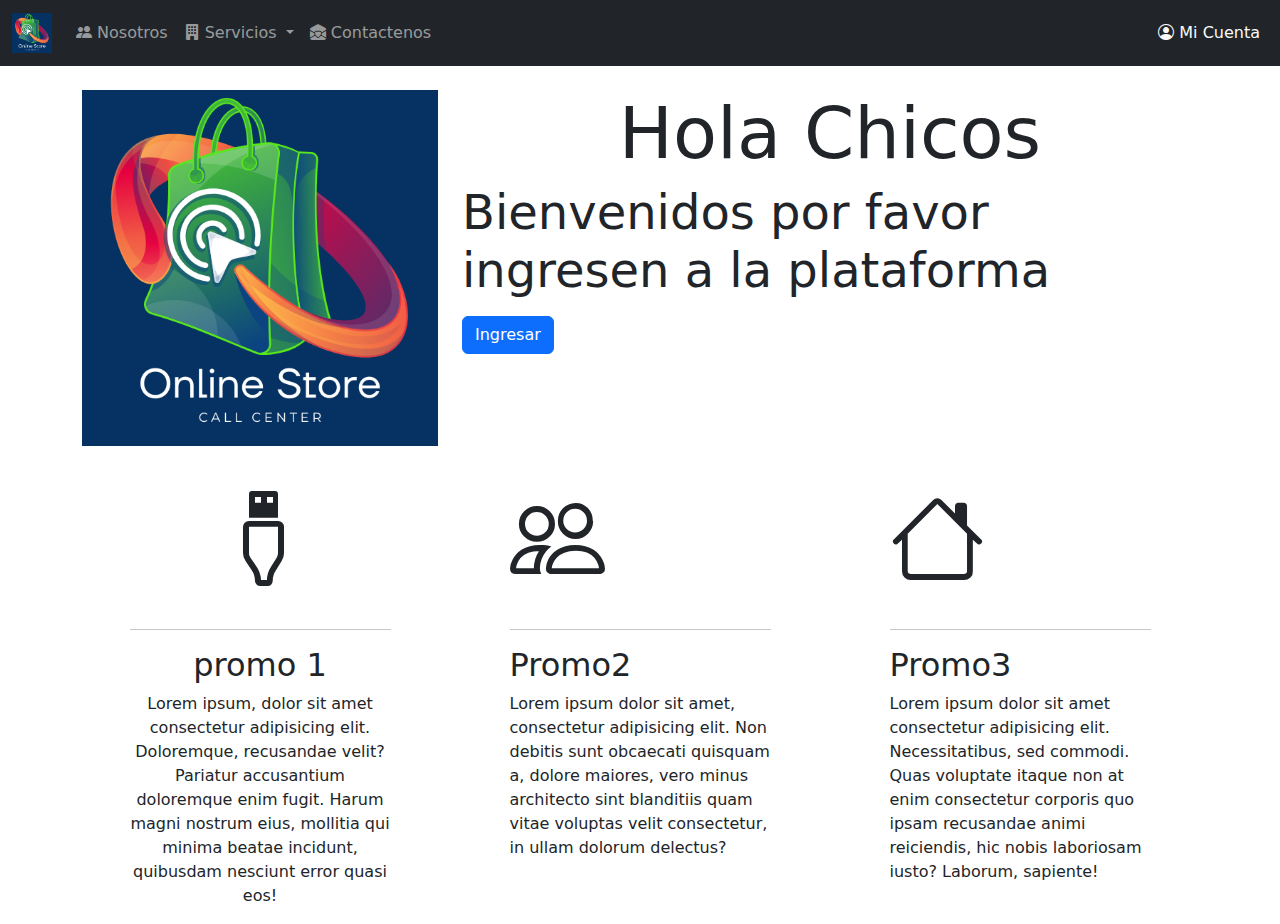
<file: responsive/index.html>
<!DOCTYPE html>
<html lang="en">

<head>
    <meta charset="UTF-8">
    <meta name="viewport" content="width=device-width, initial-scale=1.0">
    <title>Responsivo</title>
    <link rel="shortcut icon" href="./public/media/img/logo.png" type="image/x-icon">
    <link rel="stylesheet" href="https://cdn.jsdelivr.net/npm/bootstrap-icons@1.11.3/font/bootstrap-icons.min.css">
    <link href="https://cdn.jsdelivr.net/npm/bootstrap@5.3.3/dist/css/bootstrap.min.css" rel="stylesheet"
        integrity="sha384-QWTKZyjpPEjISv5WaRU9OFeRpok6YctnYmDr5pNlyT2bRjXh0JMhjY6hW+ALEwIH" crossorigin="anonymous">
</head>

<body>
    <!-- Menu -->
    <header>
        <nav class="navbar navbar-expand-lg bg-body-primary bg-dark" data-bs-theme="dark">
            <div class="container-fluid">
                <a class="navbar-brand" href="index.html">
                    <img src="./public/media/img/logo.png" class="img-fluid" alt="Logo de la empresa" width="40">
                </a>
                <button class="navbar-toggler" type="button" data-bs-toggle="collapse"
                    data-bs-target="#navbarSupportedContent" aria-controls="navbarSupportedContent"
                    aria-expanded="false" aria-label="Toggle navigation">
                    <span class="navbar-toggler-icon"></span>
                </button>
                <div class="collapse navbar-collapse" id="navbarSupportedContent">
                    <ul class="navbar-nav me-auto mb-2 mb-lg-0">
                        <li class="nav-item">
                            <a class="nav-link" href="#"><i class="bi bi-people-fill">
                                </i>Nosotros</a>
                        </li>
                        <li class="nav-item dropdown">
                            <a class="nav-link dropdown-toggle" href="#" role="button" data-bs-toggle="dropdown"
                                aria-expanded="false">
                                <i class="bi bi-building-fill"></i> Servicios
                            </a>
                            <ul class="dropdown-menu">
                                <li><a class="dropdown-item" href="#"><i class="bi bi-search"></i>Cafeteria</a></li>
                                <li><a class="dropdown-item" href="#"><i class="bi bi-search"></i>Recolección de
                                        basuras</a></li>
                                <li>
                                    <hr class="dropdown-divider">
                                </li>
                                <li><a class="dropdown-item" href="#"><i class="bi bi-search"></i>Uñas y Pies</a></li>
                            </ul>
                        </li>
                        <li class="nav-item">
                            <a class="nav-link" href="contacto.html"><i class="bi bi-envelope-open-heart-fill">
                                </i> Contactenos</a>
                        </li>
                    </ul>
                    <ul class="d-flex navbar-nav">
                        <li class="nav-item">
                            <a class="nav-link text-light" href="login.html"><i class="bi bi-person-circle"></i> Mi
                                Cuenta</a>
                        </li>
                    </ul>
                </div>
            </div>

        </nav>
        <header>
            <main>
                <!-- jumbotrom -->
                <section class="container py-4">
                    <div class="row">
                        <div class="col-md-4">
                            <div class="img-fluid">
                                <img src="./public/media/img/logo.png" class=col-md-12 alt="">

                            </div>

                        </div>
                        <div class="col-md-8">
                            <h1 class="display-2 text-center"> Hola Chicos</h1>
                            <p class="display-5">Bienvenidos por favor
                                ingresen a la plataforma</p>
                            <button class="btn btn-primary" type="submit" name="ingresar">Ingresar</button>
                        </div>
                    </div>

                </section>
                <!-- promo -->
                <section class="container">
                    <div class="row justify-content-around">
                        <div class="col-md-3 text text-center">
                            <i class="bi bi-usb-plug" style="font-size: 95px;"></i>
                            <hr>
                            <h2 class="">promo 1</h2>
                            <p class="">Lorem ipsum, dolor sit amet consectetur adipisicing elit. Doloremque, recusandae
                                velit? Pariatur accusantium doloremque enim fugit. Harum magni nostrum eius, mollitia
                                qui minima beatae incidunt, quibusdam nesciunt error quasi eos!</p>
                        </div>
                        <div class="col-md-3">
                            <i class="bi bi-people" style="font-size: 95px;"></i>
                            <hr>
                            <h2 class="">Promo2</h2>
                            <p class=""">Lorem ipsum dolor sit amet, consectetur adipisicing elit. Non debitis sunt obcaecati quisquam a, dolore maiores, vero minus architecto sint blanditiis quam vitae voluptas velit consectetur, in ullam dolorum delectus?</p>
                                </div>
                                <div class=" col-md-3">
                                <i class="bi bi-house" style="font-size: 95px;"></i>
                                <hr>
                            <h2 class="">Promo3</h2>
                            <p class="">Lorem ipsum dolor sit amet consectetur adipisicing elit. Necessitatibus, sed
                                commodi. Quas voluptate itaque non at enim consectetur corporis quo ipsam recusandae
                                animi reiciendis, hic nobis laboriosam iusto? Laborum, sapiente!</p>
                        </div>
                    </div>
                </section>
            </main>

            <script src="https://cdn.jsdelivr.net/npm/bootstrap@5.3.3/dist/js/bootstrap.bundle.min.js"
            integrity="sha384-YvpcrYf0tY3lHB60NNkmXc5s9fDVZLESaAA55NDzOxhy9GkcIdslK1eN7N6jIeHz"
            crossorigin="anonymous"></script>
</body>

</html>
</file>
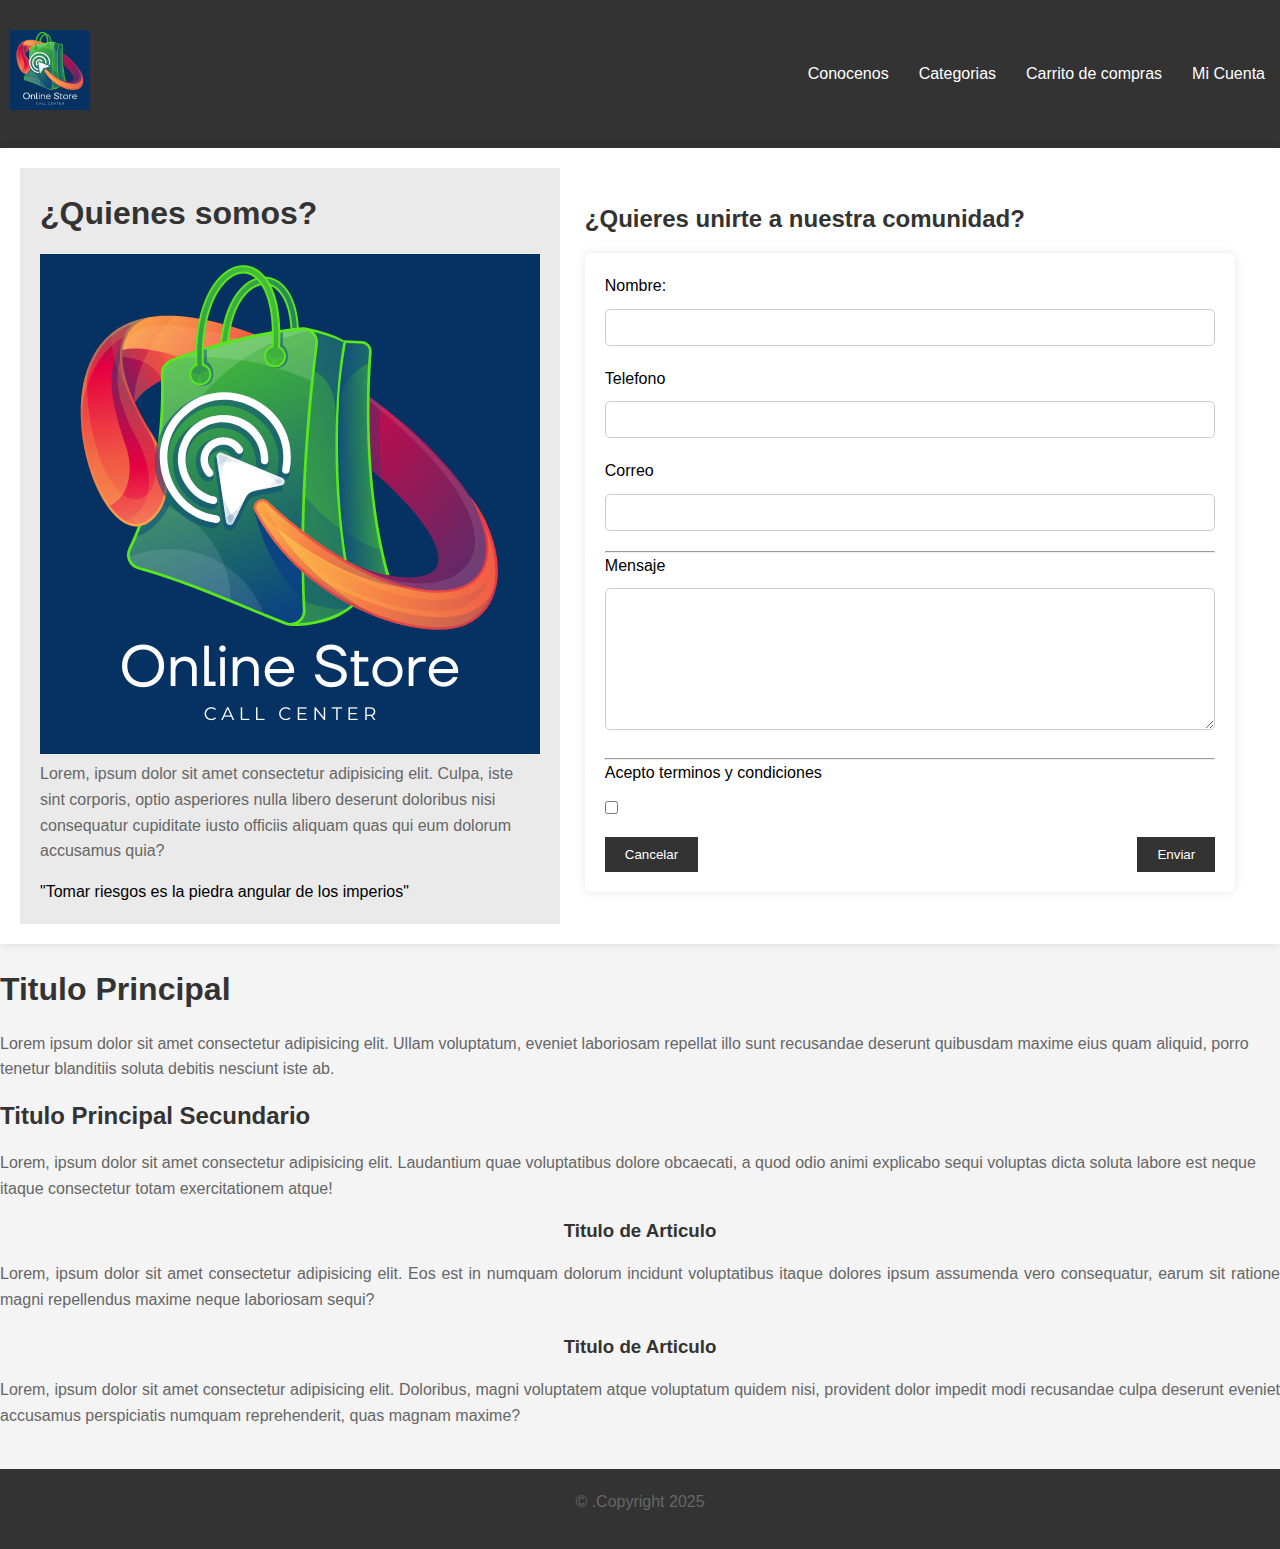
<file: Taller HTML Mision 1/taller1/index.html>
<!DOCTYPE html>
<html lang="en">
<head>
    <meta charset="UTF-8">
    <meta name="viewport" content="width=device-width, initial-scale=1.0">
    <title>Landig psge</title>
    <link rel="stylesheet" href="./public/css/estilo.css">
</head>
<body>
    <header>
        <div class="logo">
            <a href="index.html">
                <img src="./public/media/img/Online Store.png" alt="logo">
            </a>
        </div>
        <nav>
            <ul>
                <li><a href="conocenos.html">Conocenos</a></li>
                <li><a href="#">Categorias</a></li>
                <li><a href="carritocompras.html">Carrito de compras</a></li>
                <li><a href="cuenta.html">Mi Cuenta</a></li>
            </ul>
        </nav>
    </header>
    <section class="contenedor">
        <section class="contenido">
            <aside class="lateral 2">
                <h1>¿Quienes somos?</h1>
                <div class="imagen">
                    <img src="./public/media/img/Online Store.png" alt="logo">
                </div>
                <p>
                    Lorem, ipsum dolor sit amet consectetur adipisicing elit. Culpa, iste sint corporis, optio asperiores nulla libero deserunt doloribus nisi consequatur cupiditate iusto officiis aliquam quas qui eum dolorum accusamus quia?
                </p>
                <blockquote>
                    "Tomar riesgos es la piedra angular de los imperios"
                </blockquote>
            </aside>
            <div class="formulario">
                <h2>¿Quieres unirte a nuestra comunidad?</h2>
                <form action="#" method="post">
                    <label for="nombre">Nombre:</label>
                    <input type="text" name="nombre" id="nombre">
                    <br>
                    <label for="telefono">Telefono</label>
                    <input type="tel" name="telefono" id="telefono">
                    <br>
                    <label for="correo">Correo</label>
                    <input type="email" name="correo" id="correo">
                    <hr>
                    <label for="mensaje">Mensaje</label>
                    <textarea name="mensaje" id="mensaje" rows="8"></textarea>
                    <hr>
                    <label for="terminos">Acepto terminos y condiciones</label>
                    <input type="checkbox" name="terminos" id="terminos">
                    <div class="botones">
                        <button class="cancelar" type="reset">Cancelar</button>
                        <button class="enviar" type="submit">Enviar</button>
                    </div>
                </form>
            </div>
        </section>
    </section>
            <main>
                <h1>Titulo Principal</h1>
                <p>
                    Lorem ipsum dolor sit amet consectetur adipisicing elit. Ullam voluptatum, eveniet laboriosam repellat illo sunt recusandae deserunt quibusdam maxime eius quam aliquid, porro tenetur blanditiis soluta debitis nesciunt iste ab.
                </p>
                <h2>Titulo Principal Secundario</h2>
                <p>
                    Lorem, ipsum dolor sit amet consectetur adipisicing elit. Laudantium quae voluptatibus dolore obcaecati, a quod odio animi explicabo sequi voluptas dicta soluta labore est neque itaque consectetur totam exercitationem atque!
                </p>
                <div class="Articulo">
                    <article>
                        <h3>Titulo de Articulo</h3>
                        <p>
                            Lorem, ipsum dolor sit amet consectetur adipisicing elit. Eos est in numquam dolorum incidunt voluptatibus itaque dolores ipsum assumenda vero consequatur, earum sit ratione magni repellendus maxime neque laboriosam sequi?
                        </p>
                    </article>
                    <article>
                        <h3>Titulo de Articulo</h3>
                        <p>
                            Lorem, ipsum dolor sit amet consectetur adipisicing elit. Doloribus, magni voluptatem atque voluptatum quidem nisi, provident dolor impedit modi recusandae culpa deserunt eveniet accusamus perspiciatis numquam reprehenderit, quas magnam maxime?
                        </p>
                    </article>
                </div>
            </main>
        </section>
    </section>
    <footer>
        <p>&copy; .Copyright 2025</p>
    </footer>
</body>
</html>
</file>
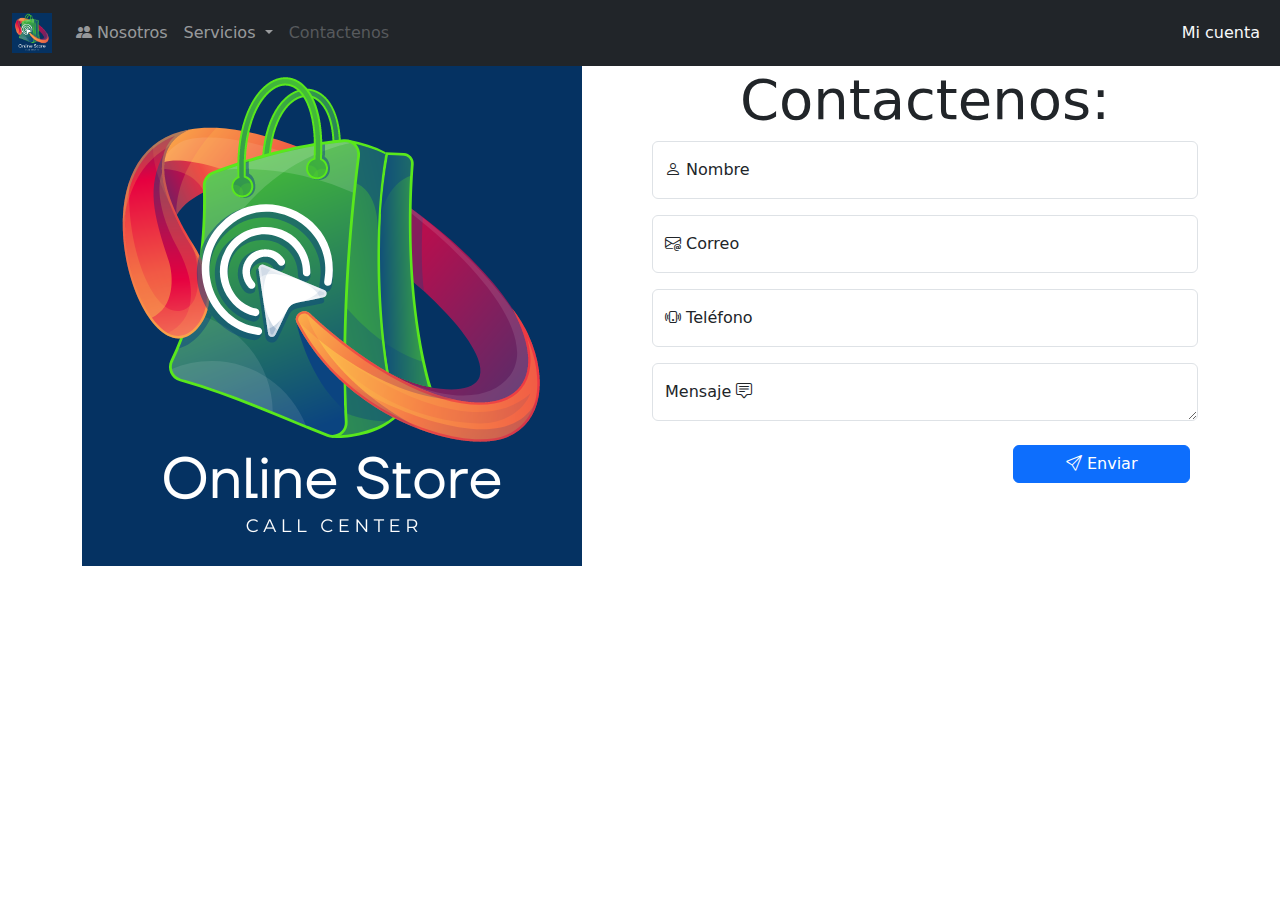
<file: responsive/contacto.html>
<!DOCTYPE html>
<html lang="en">

<head>
    <meta charset="UTF-8">
    <meta name="viewport" content="width=device-width, initial-scale=1.0">
    <title>Responsivos</title>
    <link rel="shortcut icon" href="./public/media/img/logo.png">
    <link rel="stylesheet" href="https://cdn.jsdelivr.net/npm/bootstrap-icons@1.11.3/font/bootstrap-icons.min.css">
    <link href="https://cdn.jsdelivr.net/npm/bootstrap@5.3.3/dist/css/bootstrap.min.css" rel="stylesheet"
        integrity="sha384-QWTKZyjpPEjISv5WaRU9OFeRpok6YctnYmDr5pNlyT2bRjXh0JMhjY6hW+ALEwIH" crossorigin="anonymous">
</head>

<body>
    <!-- Menu -->
    <header>
        <nav class="navbar navbar-expand-lg bg-body-primary bg-dark" data-bs-theme="dark">
            <div class="container-fluid">
                <a class="navbar-brand" href="index.html">
                    <img src="./public/media/img/logo.png" class="img-fluid" alt="Logo de la empresa" width="40">
                </a>
                <button class="navbar-toggler" type="button" data-bs-toggle="collapse"
                    data-bs-target="#navbarSupportedContent" aria-controls="navbarSupportedContent"
                    aria-expanded="false" aria-label="Toggle navigation">
                    <span class="navbar-toggler-icon"></span>
                </button>
                <div class="collapse navbar-collapse" id="navbarSupportedContent">
                    <ul class="navbar-nav me-auto mb-2 mb-lg-0">
                        <li class="nav-item">
                            <a class="nav-link" href="#"><i class="bi bi-people-fill">
                                </i>Nosotros</a>
                        </li>
                        <li class="nav-item dropdown">
                            <a class="nav-link dropdown-toggle" href="#" role="button" data-bs-toggle="dropdown"
                                aria-expanded="false">
                                Servicios
                            </a>
                            <ul class="dropdown-menu">
                                <li><a class="dropdown-item" href="#"><i class="bi bi-search"></i>Cafeteria</a></li>
                                <li><a class="dropdown-item" href="#"><i class="bi bi-search"></i>Recolección de
                                        basuras</a></li>
                                <li>
                                    <hr class="dropdown-divider">
                                </li>
                                <li><a class="dropdown-item" href="#"><i class="bi bi-search"></i>Uñas y Pies</a></li>

                            </ul>
                        </li>
                        <li class="nav-item">
                            <a class="nav-link disabled" aria-disabled="true">Contactenos</a>
                        </li>
                    </ul>

                    <ul class="de-flex navbar-nav">
                        <li class=" nav-item">
                            <a class="nav-link text-light" href="#">Mi cuenta</a>
                        </li>
                    </ul>
                </div>
            </div>
        </nav>
    </header>
    <main>
        <section class="container">
            <div class="row">
                <div class="col">
                    <div class="img-fluid">
                        <img src="./public/media/img/logo.png" alt="imagen corporativa" class="col-2-12">
                    </div>
                </div>

                <div class="col">
                    <h1 class="display-4 text-center">Contactenos:</h1>
                    <form action="" name="contacto" method="post">
                        <div class="form-floating mb-3">
                            <input type="text" class="form-control" id="nombre" placeholder="name@example.com">
                            <label for="nombre"> <i class="bi bi-person"> </i>Nombre</label>
                        </div>
                        <div class="form-floating mb-3">
                            <input type="email" class="form-control" id="correo" placeholder="Password">
                            <label for="correo"> <i class="bi bi-envelope-at"> </i>Correo</label>
                        </div>
                        <div class="form-floating mb-3">
                            <input type="password" class="form-control" id="telefono" placeholder="Password">
                            <label for="telefono"> <i class="bi bi-phone-vibrate"> </i>Teléfono</label>
                        </div>

                        <div class="form-floating">
                            <textarea class="form-control" placeholder="Escriba su mensaje"
                                id="floatingTextarea"></textarea>
                            <label for="floatingTextarea">Mensaje <i class="bi bi-chat-square-text"></i></label>
                        </div>
                        <br>
                        <div class="row justify-content-end mx-2">
                            <buttom class="btn btn-primary col-4"><i class="bi bi-send"> </i>Enviar</buttom>
                        </div>

                </div>
                </form>
            </div>
            </div>
        </section>
    </main>

    <script src="https://cdn.jsdelivr.net/npm/bootstrap@5.3.3/dist/js/bootstrap.bundle.min.js"
        integrity="sha384-YvpcrYf0tY3lHB60NNkmXc5s9fDVZLESaAA55NDzOxhy9GkcIdslK1eN7N6jIeHz"
        crossorigin="anonymous"></script>
</body>

</html>
</file>
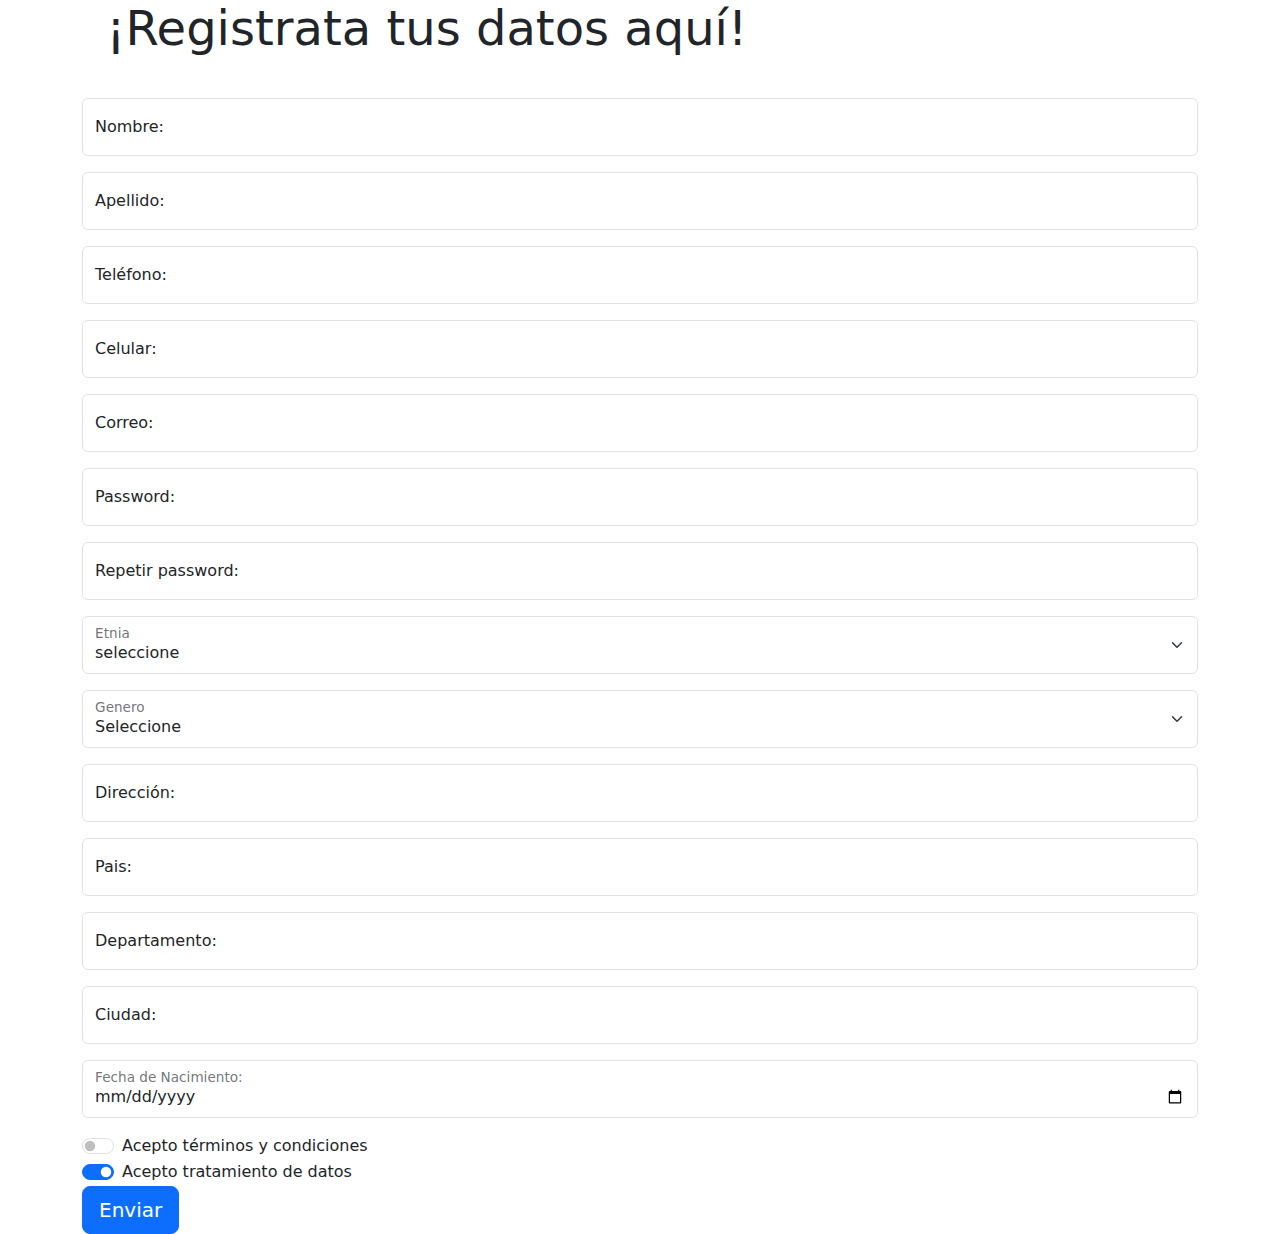
<file: responsive/formulario.html>
<!DOCTYPE html>
<html lang="en">
<head>
    <meta charset="UTF-8">
    <meta name="viewport" content="width=device-width, initial-scale=1.0">
    <title>Fomulario</title>
    <link rel="shortcut icon" href="./public/media/img/logo.png">
    <link rel="stylesheet" href="https://cdn.jsdelivr.net/npm/bootstrap-icons@1.11.3/font/bootstrap-icons.min.css">
    <link href="https://cdn.jsdelivr.net/npm/bootstrap@5.3.3/dist/css/bootstrap.min.css" rel="stylesheet"
        integrity="sha384-QWTKZyjpPEjISv5WaRU9OFeRpok6YctnYmDr5pNlyT2bRjXh0JMhjY6hW+ALEwIH" crossorigin="anonymous">

</head>
<body>
    <!-- Menu -->
    <header>
    
        <div class="col-md-8">
        <h1 class="display-5 text-center">¡Registrata tus datos aquí!</h1>
        
            <div class="container-fluid">
                <a class="navbar-brand" href="login.html">
                </a>
            
            <button class="navbar-toggler" type="button" data-bs-toggle="collapse"
                data-bs-target="#navbarSupportedContent" aria-controls="navbarSupportedContent"
                aria-expanded="false" aria-label="Toggle navigation">
                <span class="navbar-toggler-icon"></span>
            </button>
            <div class="collapse navbar-collapse" id="navbarSupportedContent">
                <ul class="navbar-nav me-auto mb-2 mb-lg-0">
                    <li class="nav-item">
                        <a class="nav-link" href="#"><i class="bi bi-people-fill">
                            </i>Nosotros</a>
                    </li>
                    <li class="nav-item dropdown">
                        <a class="nav-link dropdown-toggle" href="#" role="button" data-bs-toggle="dropdown"
                            aria-expanded="false">
                            Servicios
                        </a>
                        <ul class="dropdown-menu">
                            <li><a class="dropdown-item" href="#"><i class="bi bi-search"></i>Cafeteria</a></li>
                            <li><a class="dropdown-item" href="#"><i class="bi bi-search"></i>Recolección de
                                    basuras</a></li>
                            <li>
                                <hr class="dropdown-divider">
                            </li>
                            <li><a class="dropdown-item" href="#"><i class="bi bi-search"></i>Uñas y Pies</a></li>

                        </ul>
                </li>
                <li class="nav-item">
                    <a class="nav-link disabled" aria-disabled="true">Contactenos</a>
                </li>
            </ul>

            <ul class="de-flex navbar-nav">
                <li class=" nav-item">
                    <a class="nav-link text-light" href="#">Mi cuenta</a>
                </li>
            </ul>
        </div>
    </div>
</nav>
</header>
<main>
    <section class="container">
        <div class="row">
            <div class="col-12">
                <form action="#" method="post">   
                    <h1 class="display-4 text-center"></h1>
                    <div class=" form-floating mb-3">
                        <input type="nombre" class="form-control" id="nombre" placeholder="">
                        <label for="nombre">Nombre:</label>
                    </div>
                    <div class=" form-floating mb-3">
                        <input type="apellido" class="form-control" id="apellido" placeholder="">
                        <label for="apellido">Apellido:</label>
                    </div>
                    <div class=" form-floating mb-3">
                        <input type="tel" class="form-control" id="telefono" placeholder="">
                        <label for="telefono">Teléfono:</label>
                    </div>
                    <div class=" form-floating mb-3">
                        <input type="tel" class="form-control" id="celular" placeholder="">
                        <label for="celular">Celular:</label>
                    </div>
                    <div class=" form-floating mb-3">
                        <input type="email" class="form-control" id="correo" placeholder="">
                        <label for="correo">Correo:</label>
                    </div>
                    <div class=" form-floating mb-3">
                        <input type="password" class="form-control" id="password" placeholder="">
                        <label for="password">Password:</label>
                    </div>
                    <div class=" form-floating mb-3">
                        <input type="password" class="form-control" id="repetir password" placeholder="">
                        <label for="repetir password">Repetir password:</label>
                    </div>
                    <div class=" form-floating mb-3">
                        <select class="form-select" id="etnia" aria-label="Floating label select example">
                            <option selected>seleccione</option>
                            <option value="1">Mestizo</option>
                            <option value="2">Indigena</option>
                            <option value="3">Ninuga de las anteriores</option>
                          </select>
                          <label for="floatingSelect">Etnia</label>
                    </div>
                    <div class=" form-floating mb-3">
                        <select class="form-select" id="Genero" aria-label="Floating label select example">
                            <option selected>Seleccione</option>
                            <option value="1">Femenino</option>
                            <option value="2">Masculino</option>
                        </select>
                        <label for="floatingSelect">Genero</label>
                    </div>
                    <div class=" form-floating mb-3">
                        <input type="text" class="form-control" id="direccion" placeholder="">
                        <label for="direccion">Dirección:</label>
                    </div>
                    <div class=" form-floating mb-3">
                        <input type="text" class="form-control" id="pais" placeholder="">
                        <label for="pais">Pais:</label>
                    </div>
                    <div class=" form-floating mb-3">
                        <input type="text" class="form-control" id="departamento" placeholder="">
                        <label for="departamento">Departamento:</label>
                    </div>
                    <div class=" form-floating mb-3">
                        <input type="text" class="form-control" id="ciudad" placeholder="">
                        <label for="ciudad">Ciudad:</label>
                    </div>
                    <div class=" form-floating mb-3">
                        <input type="date" class="form-control" id="fecha de nacimiento" placeholder="">
                        <label for="fecha de nacimiento">Fecha de Nacimiento:</label>
                    </div>
                                       
                    <div class="form-check form-switch">
                        <input class="form-check-input" type="checkbox" role="switch" id="flexSwitchCheckDefault">
                        <label class="form-check-label" for="flexSwitchCheckDefault">Acepto términos y condiciones</label>
                        </div>
                    <div class="form-check form-switch">
                        <input class="form-check-input" type="checkbox" role="switch" id="flexSwitchCheckChecked" checked>
                        <label class="form-check-label" for="flexSwitchCheckChecked">Acepto tratamiento de datos</label>
                    </div>
                    <button type="button" class="btn btn-primary btn-lg">Enviar</button>
                    

                </form>

            </div>
        </div>
    </section>
</main>    
</body>
</html>
</file>
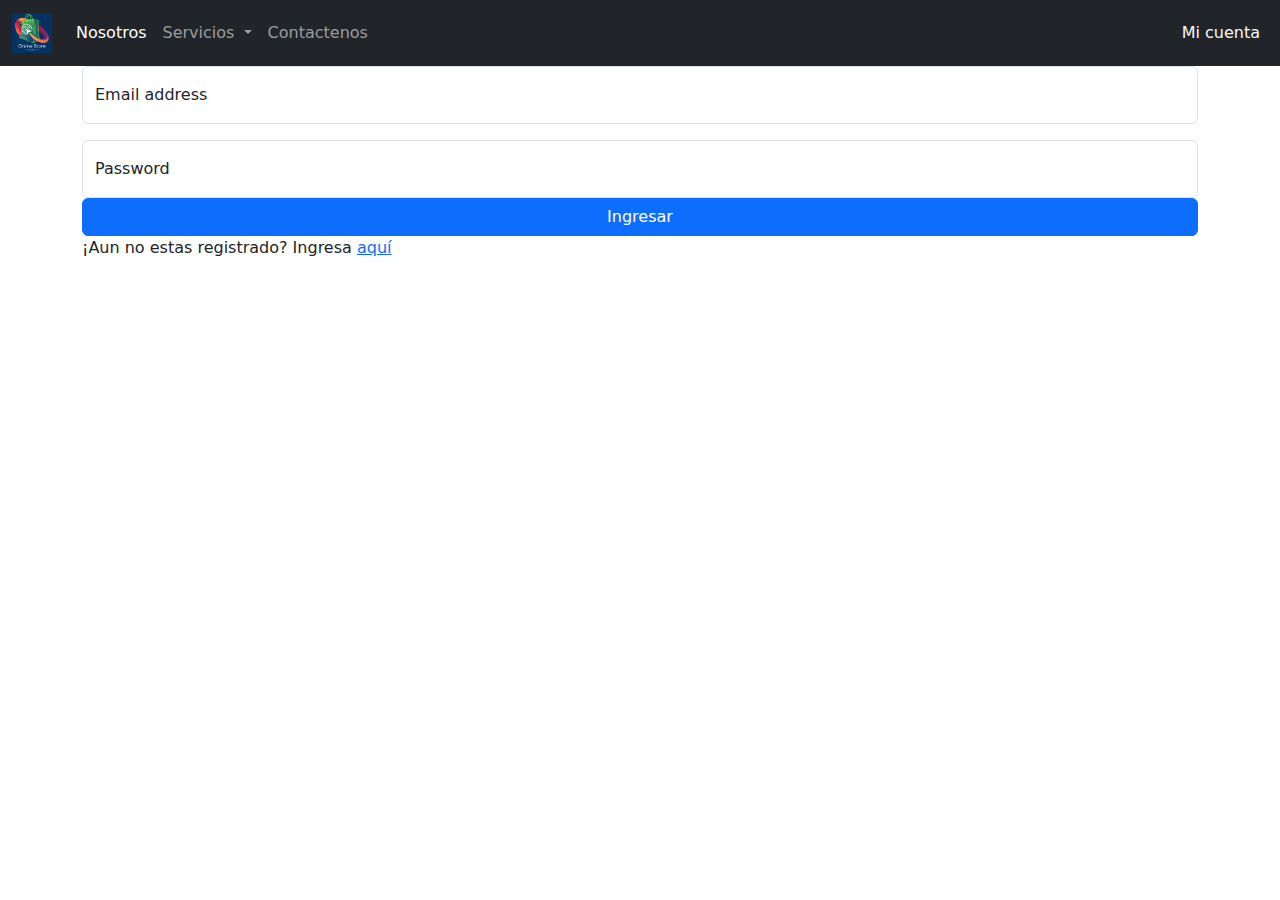
<file: responsive/login.html>
<!DOCTYPE html>
<html lang="en">

<head>
    <meta charset="UTF-8">
    <meta name="viewport" content="width=device-width, initial-scale=1.0">
    <title>Responsivos</title>
    <link rel="shortcut icon" href="./public/media/img/logo.png">
    <link rel="stylesheet" href="https://cdn.jsdelivr.net/npm/bootstrap-icons@1.11.3/font/bootstrap-icons.min.css">
    <link href="https://cdn.jsdelivr.net/npm/bootstrap@5.3.3/dist/css/bootstrap.min.css" rel="stylesheet"
        integrity="sha384-QWTKZyjpPEjISv5WaRU9OFeRpok6YctnYmDr5pNlyT2bRjXh0JMhjY6hW+ALEwIH" crossorigin="anonymous">
</head>

<body>
    <!-- Menu -->
    <header>
        <nav class="navbar navbar-expand-lg bg-body-primary bg-dark" data-bs-theme="dark">
            <div class="container-fluid">
                <a class="navbar-brand" href="index.html">
                    <img src="./public/media/img/logo.png" class="img-fluid" alt="Logo de la empresa" width="40">
                </a>
                <button class="navbar-toggler" type="button" data-bs-toggle="collapse"
                    data-bs-target="#navbarSupportedContent" aria-controls="navbarSupportedContent"
                    aria-expanded="false" aria-label="Toggle navigation">
                    <span class="navbar-toggler-icon"></span>
                </button>
                <div class="collapse navbar-collapse" id="navbarSupportedContent">
                    <ul class="navbar-nav me-auto mb-2 mb-lg-0">
                        <li class="nav-item">
                            <a class="nav-link active" aria-current="page" href="#">Nosotros</a>
                        </li>
                        <li class="nav-item dropdown">
                            <a class="nav-link dropdown-toggle" href="#" role="button" data-bs-toggle="dropdown"
                                aria-expanded="false">
                                Servicios
                            </a>
                            <ul class="dropdown-menu">
                                <li><a class="dropdown-item" href="#"><i class="bi bi-search"></i>Cafeteria</a></li>
                                <li><a class="dropdown-item" href="#"><i class="bi bi-search"></i>Recolección de
                                        basuras</a></li>
                                <li>
                                    <hr class="dropdown-divider">
                                </li>
                                <li><a class="dropdown-item" href="#"><i class="bi bi-search"></i>Uñas y Pies</a></li>

                            </ul>
                        </li>
                        <li class="nav-item">
                            <a class="nav-link" href="#">Contactenos</a>
                        </li>
                    </ul>

                    <ul class="de-flex navbar-nav">
                        <li class=" nav-item">
                            <a class="nav-link text-light" href="#">Mi cuenta</a>
                        </li>
                    </ul>
                </div>
            </div>
        </nav>
        <header>
            <main>
                <section class="container">
                    <div class="row justify-content-center align-items-center">
                        <form action="#" name="login" class"col-5" method="post">
                            <div class="form-floating mb-3">
                                <input type="email" class="form-control" id="floatingInput"
                                    placeholder="name@example.com">
                                <label for="floatingInput">Email address</label>
                            </div>
                            <div class="form-floating">
                                <input type="password" class="form-control" id="floatingPassword"
                                    placeholder="Password">
                                <label for="floatingPassword">Password</label>
                            </div>
                            <buttom class="btn btn-primary col-12">Ingresar</buttom>
                            <span>¡Aun no estas registrado? Ingresa <a href="">aquí</a></span>
                        </form>
                    </div>
                </section>
            </main>

            <script src="https://cdn.jsdelivr.net/npm/bootstrap@5.3.3/dist/js/bootstrap.bundle.min.js"
                integrity="sha384-YvpcrYf0tY3lHB60NNkmXc5s9fDVZLESaAA55NDzOxhy9GkcIdslK1eN7N6jIeHz"
                crossorigin="anonymous"></script>
</body>

</html>
</file>
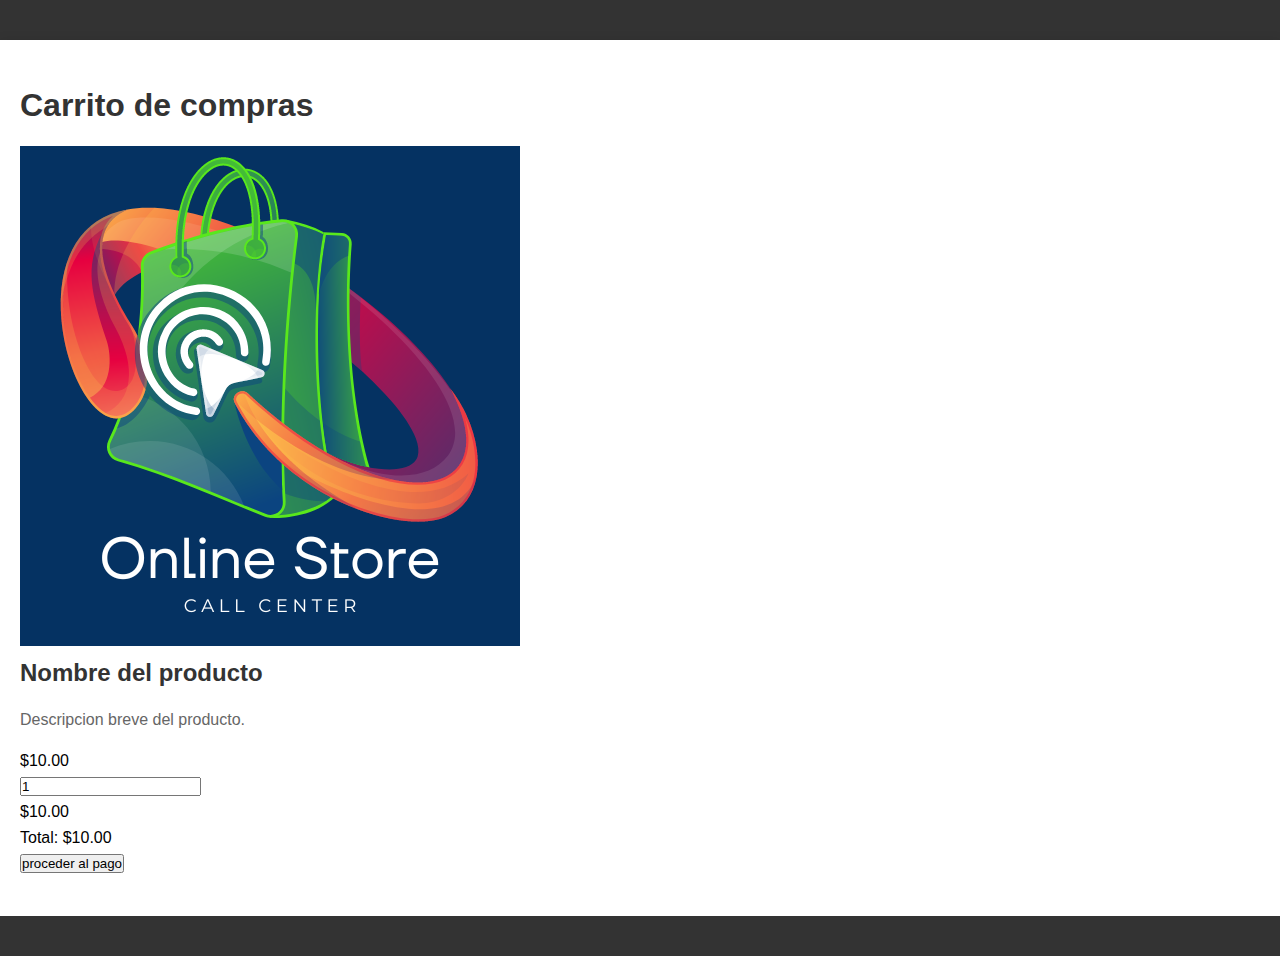
<file: Taller HTML Mision 1/taller1/carritocompras.html>
<!DOCTYPE html>
<html lang="en">
<head>
    <meta charset="UTF-8">
    <meta name="viewport" content="width=device-width, initial-scale=1.0">
    <title>carrito Compras</title>
    <link rel="stylesheet" href="./public/css/estilo.css">
</head>
<body>
    <header>













    </header>
    <section class="contenedor">
        <section class="contenido">
            <main>
                <div class="carrito">
                    <h1>Carrito de compras</h1>
                    <div class="producto">
                        <img src="./public/media/img/Online Store.png" alt="producto">
                        <div class="producto-detalle">
                            <h2>Nombre del producto</h2>
                            <p>Descripcion breve del producto.</p>
                        </div>
                        <div class="producto-precio">$10.00</div>
                        <div class="producto-cantidad">
                            <input type="number" value="1" min="1">
                        </div>
                        <div class="producto Total">$10.00</div>
                    </div>
                    <div class="checkout">
                        <div>Total: $10.00</div>
                        <button>proceder al pago</button>
                    </div>
                </div>
            </main>
        </section>
    </section>
















    </section>
    <footer>

    </footer>
</body>
</html>
</file>
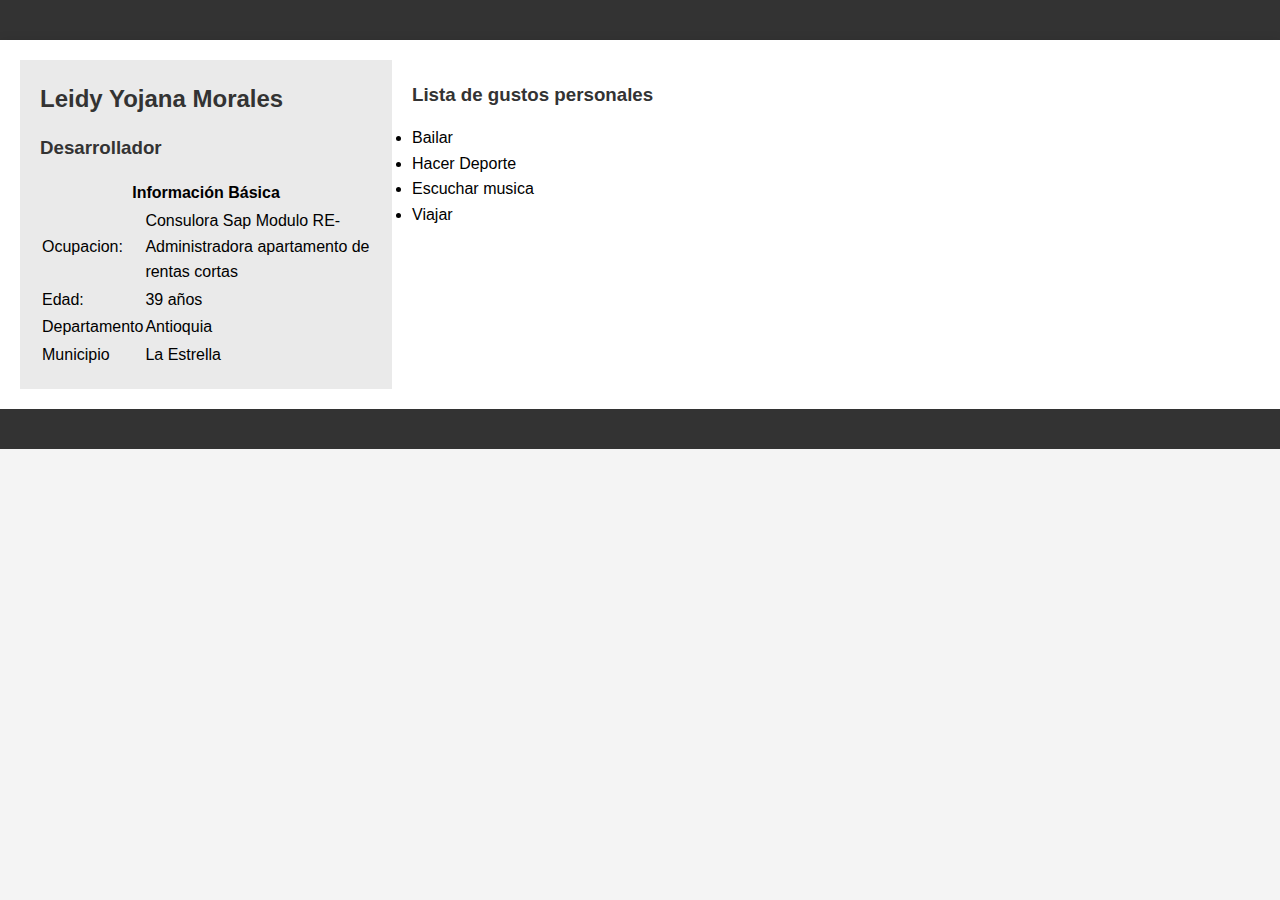
<file: Taller HTML Mision 1/taller1/cuenta.html>
<!DOCTYPE html>
<html lang="en">
<head>
    <meta charset="UTF-8">
    <meta name="viewport" content="width=device-width, initial-scale=1.0">
    <title>Cuenta Personal</title>
    <link rel="stylesheet" href="./public/css/estilo.css">
</head>
<body>
    <header>












        
    </header>
    <section class="contenedor">
        <section class="contenido">
            <aside class="lateral">
                <h2>Leidy Yojana Morales</h2>
                <h3>Desarrollador</h3>
                <table class=""tabla>
                    <thead>
                        <tr>
                            <th colspan="2">
                                Información Básica
                            </th>
                        </tr>
                    </thead>
                <tbody>
                    <tr>
                        <td>Ocupacion:</td>
                        <td>Consulora Sap Modulo RE- Administradora apartamento de rentas cortas</td>
                    </tr>
                    <tr>
                        <td>Edad:</td>
                        <td>39 años</td>
                    </tr>
                    <tr>
                        <td>Departamento</td>
                        <td>Antioquia</td>
                    </tr>
                    <tr>
                        <td>Municipio</td>
                        <td>La Estrella</td>
                    </tr>
                </tbody>
            </table>
            </aside>
            <main class="main">
                <h3>Lista de gustos personales</h3>
                <div class="lista">
                    <li>Bailar</li>
                    <li>Hacer Deporte</li>
                    <li>Escuchar musica</li>
                    <li>Viajar</li>

                </div>

            </main>
        </section>


    </section>
    <footer>
    </footer>
</body>
</html>
</file>
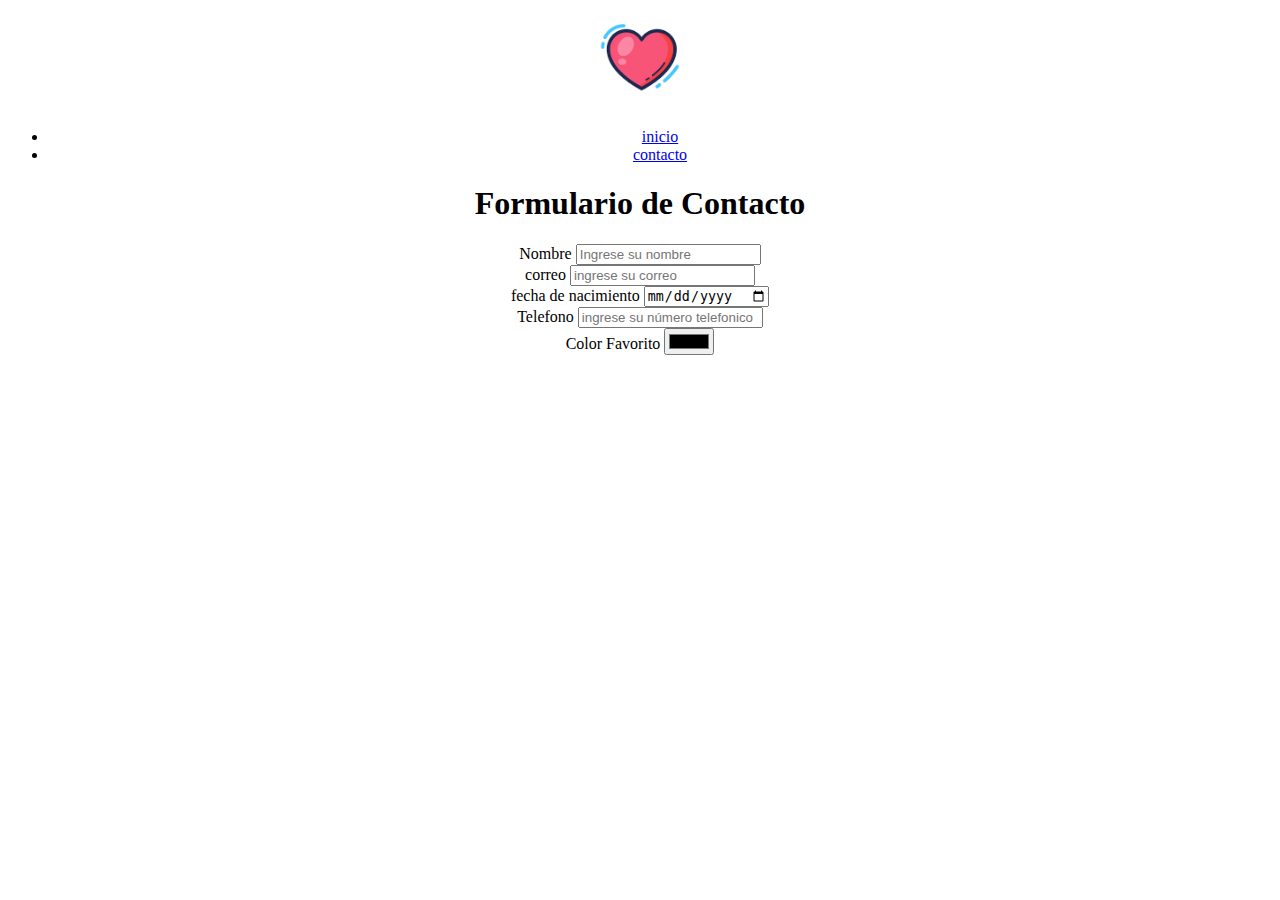
<file: pagprueba/public/media/contacto.html>
<!DOCTYPE html>
<html lang="en">
<head>
    <meta charset="UTF-8">
    <meta name="viewport" content="width=device-width, initial-scale=1.0">
    <title>contacto</title>
</head>
<center> 
<body>
    <header>
        <a href="index.html">
        <img src="[data-uri]
        " alt=""
        width="100">
    </a>


    <nav>
        <ul>
            <li><a href="index.html">inicio</a></li>
            <li><a href=">nosotros</a></li>
            <li><a href="contacto.html" target="">contacto</a></li>
        </ul>
    </nav>
</header>
<!-- Crear un titulo -->
<h1>Formulario de Contacto</h1>

<form action="" method=post>
    <!-- crear campo de texto para el nombre -->
     <label for="nombre">Nombre</label>
     <input type="text" name="nombre" id="nombre" placeholder="Ingrese su nombre">
     <br>
     <label for="nombre">correo</label>
     <input type="text" name="correo:" id="correo" placeholder="ingrese su correo">
     <br>
     <label for="nombre">fecha de nacimiento</label>
     <input type="date" name="fecha de nacimiento" id="fecha nacimiento" placeholder="ingrese su fecha de nacimiento">
     <br>
     <label for="nombre">Telefono</label>
     <input type="tel" name="Telefono" id="Telefono" placeholder="ingrese su número telefonico">
     <br>
     <label for="nombre">Color Favorito</label> 
     <input type="color" name="Color Favorito" id="Color Favorito">
     <br>

</body>
</center>
</html>
</file>
<file: Taller HTML Mision 1/taller1/public/css/estilo.css>
/* Reset de estilos predeterminados del navegador */
* {
    margin: 0;
    padding: 0;
    box-sizing: border-box;
}

/* Estilos generales */
body {
    font-family: Arial, Helvetica, sans-serif;
    line-height: 1.6;
    background-color: #f4f4f4;
    height: 100%;
    padding: 0;
}

/* Estilos del contenedor principal */
.contenedor {
    max-width: 100%;
    margin: 0;
    padding: 20px;
    background-color: #fff;
    box-shadow: 0 0 10px rgba(0, 0, 0, 0.1);
    }

    /* Estilos del encabezado */
    header {
        display: flex;
        justify-content: space-between;
        align-items: center;
        padding: 20px 0;
        background-color: #333;
        color: #fff;
    }

    .logo img {
        max-width: 80px;
        margin: 10px;
    }

    nav ul{
        list-style: none;
        display: flex;
    }

    nav ul li {
        margin: 0 15px;
    }

    nav ul li a {
        color: #fff;
        text-decoration: none;
        transition: color 0.3s;
    }

    nav ul li a:hover {
        color: #f4f4f4;
    }

    /* Estilos del contenido principal */
    main {
        padding: 20px 0;
    }

    h1, h2 , h3 {
        margin-bottom: 15px;
        color: #333;
    }

p {
    margin-bottom: 15px;
    color: #666;
}

.articulos {
    column-count: 2;
    column-gap: 20px;
}

article h3 {
    text-align: center;
}
  
article {
    margin-bottom: 20px;
    text-align: justify;
}

/* Estilos del pie de pagina */
footer {
    background-color: #333;
    color: #fff;
    text-align: center;
    padding: 20px;
    margin-top: 20;
}

/* Estilos del contenido */
.contenido {
    display: flex;
    flex: 1;
}

/* Estilos del aside */
aside.lateral {
    flex: 0 0 30%;
    background-color: #eaeaea;
    padding: 20px;
}

aside.lateral2 {
    flex: 50%;
    background-color: #eaeaea;
    padding: 20px;
}

/* Estilos del main */
.main {
    flex: 0 0 70%;
    padding: 20px;
}

/* Estilos de conocenos */
.formulario {
    align-content: center;
    flex: 50%;
    margin: 2%;
}
/* Estilos del form */
form {
    background-color: #fff;
    padding: 20px;
    border-radius: 5px;
    box-shadow: 0 0 10px rgba(0, 0, 0, 0.1)
}

form label {
    display: block;
    margin-bottom: 10px
}

form input[type="text"],
form input[type="tel"],
form input[type="email"],
form textarea {
    width: 100%;
    padding: 10px;
    margin-bottom: 20px;
    border: 1px solid #ccc;
    border-radius: 5px;
}

form input[type="checkbox"] {
    margin-right: 10px;
    display: inline;
}

form .botones {
    display: flex;
    justify-content: space-between;
    margin-top: 1pc;
}

form .botones button {
    padding: 10px 20px;
    border: none;
    background-color: #333;
    color: #fff;
    cursor: pointer;
    transition: background-color 0.3s;
}
</file>
